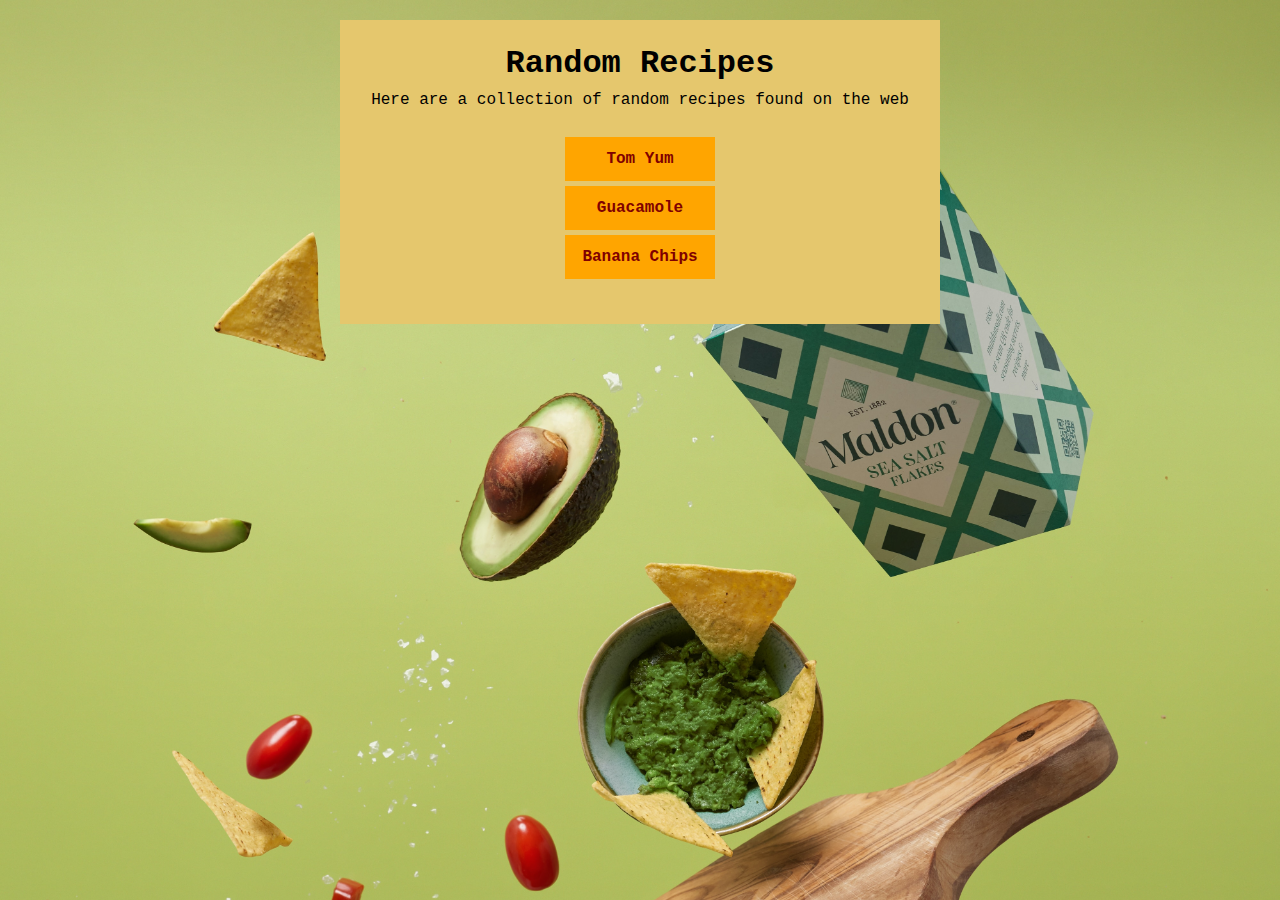
<file: index.html>
<!DOCTYPE html>
<html lang="en">

<head>
  <meta charset="utf-8">
  <title>Recipes</title>
  <link rel="stylesheet" href="styles.css">
  <link rel="stylesheet" href="indexstyles.css">
  <style>
    html {
      background-image: url(./recipes/images/home-img.jpeg);
      background-size: cover;
    }
  </style>
</head>

<body>
  <h1>Random Recipes</h1>
  <p>Here are a collection of random recipes found on the web</p>
  <ul class="links">
    <a href="./recipes/tom-yum.html">Tom Yum</a>
    <a href="./recipes/guac.html">Guacamole</a>
    <a href="./recipes/b-chips.html">Banana Chips</a>
  </ul>
</body>

</html>
</file>
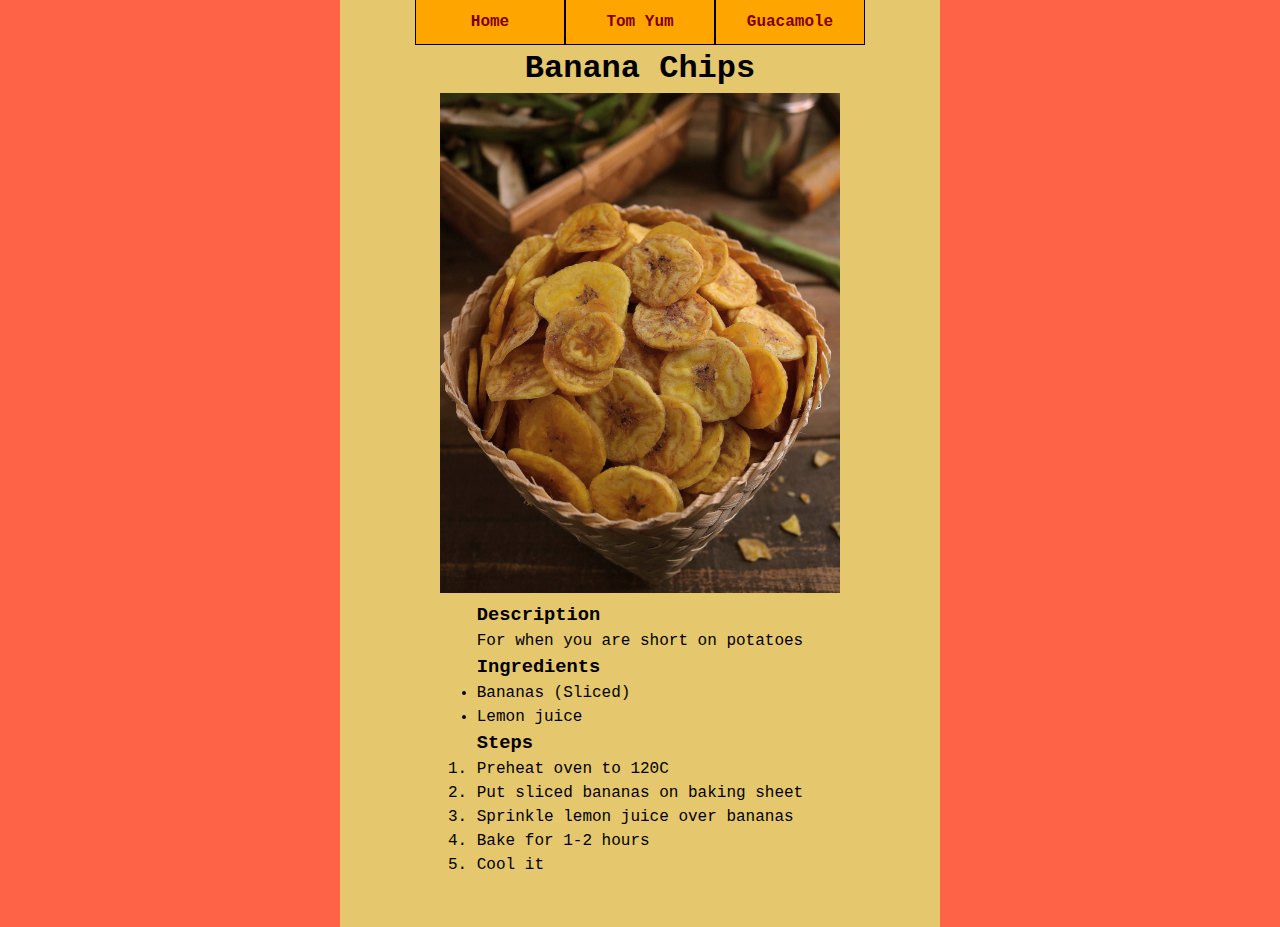
<file: recipes/b-chips.html>
<!DOCTYPE html>
<html lang="en">

<head>
  <meta charset="UTF-8">
  <meta name="viewport" content="width=device-width, initial-scale=1.0">
  <title>Banana Chips</title>
  <link rel="stylesheet" href="../styles.css">
  <link rel="stylesheet" href="./recipestyles.css">
</head>
<header>
  <ul class="links">
    <a href="../index.html">Home</a>
    <a href="./tom-yum.html">Tom Yum</a>
    <a href="./guac.html">Guacamole</a>
  </ul>
</header>

<body>
  <h1>Banana Chips</h1>
  <img src="images/bananachips.jpg" alt="Banana Chips>" width="400">
  <div class="info">
    <h3>Description</h1>
      <p>For when you are short on potatoes</p>
      <h3>Ingredients</h3>
      <ul class="list">
        <li>Bananas (Sliced)</li>
        <li>Lemon juice</li>
      </ul>
      <h3>Steps</h3>
      <ol class="list">
        <li>Preheat oven to 120C</li>
        <li>Put sliced bananas on baking sheet</li>
        <li>Sprinkle lemon juice over bananas</li>
        <li>Bake for 1-2 hours</li>
        <li>Cool it</li>
      </ol>
  </div>
</body>

</html>
</file>
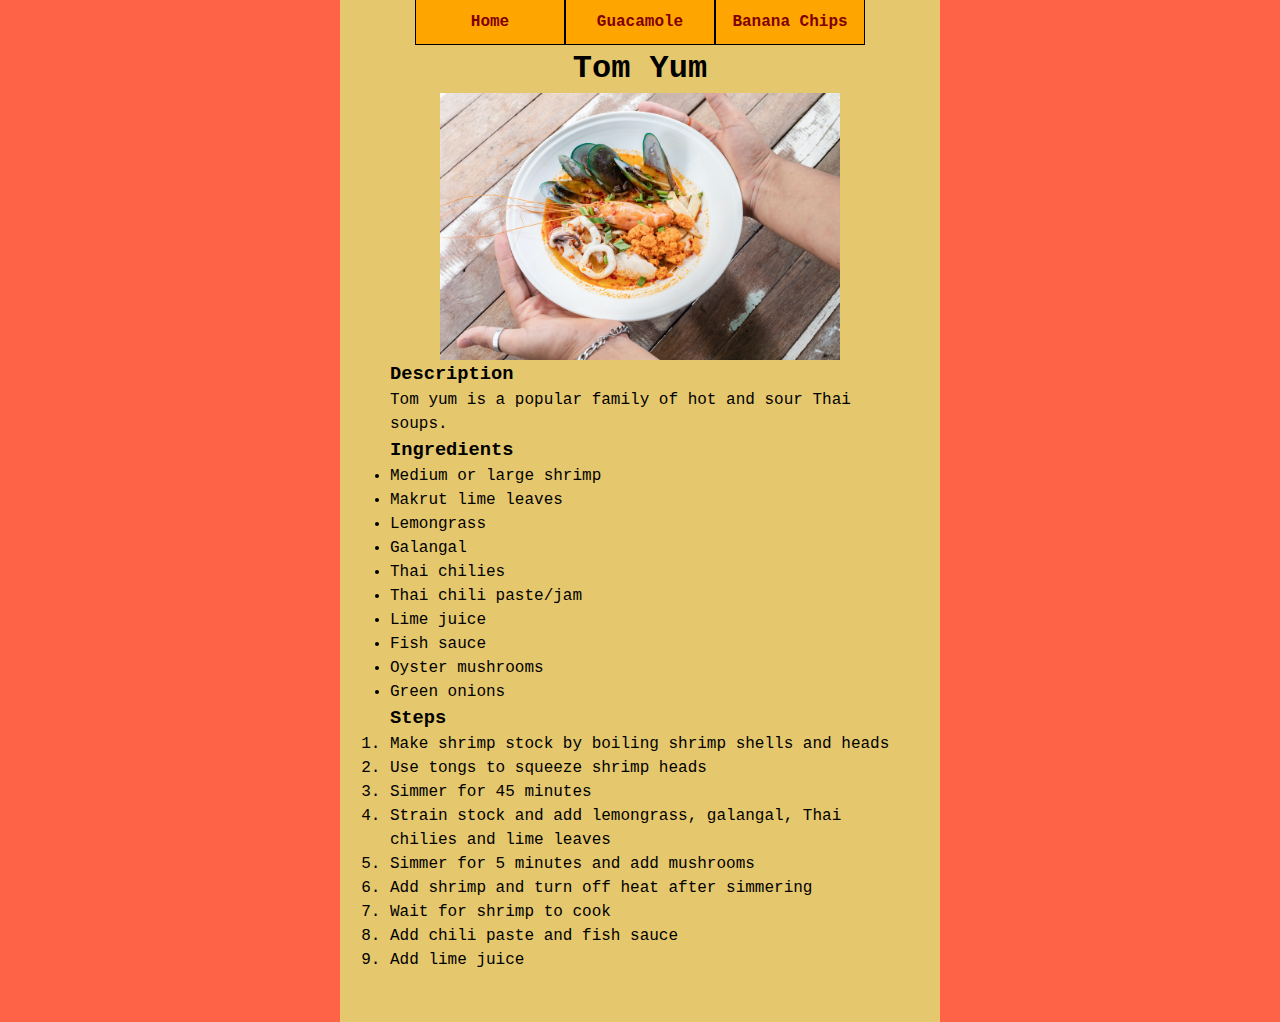
<file: recipes/tom-yum.html>
<!DOCTYPE=html>
  <html lang="en">

  <head>
    <meta charset="utf-8">
    <title>Tom Yum Recipe</title>
    <link rel="stylesheet" href="../styles.css">
    <link rel="stylesheet" href="./recipestyles.css">
  </head>

  <body>
    <div class="header">
      <ul class="links">
        <a href="../index.html">Home</a>
        <a href="./guac.html">Guacamole</a>
        <a href="./b-chips.html">Banana Chips</a>
      </ul>
    </div>
    <h1>Tom Yum</h1>
    <img src="images/tom-yum.jpg" alt="Tom Yum" width="400">
    <div class="info">
      <h3>Description</h3>
      <p>Tom yum is a popular family of hot and sour Thai soups.</p>
      <h3>Ingredients</h3>
      <ul class="list">
        <li>Medium or large shrimp</li>
        <li>Makrut lime leaves</li>
        <li>Lemongrass</li>
        <li>Galangal</li>
        <li>Thai chilies</li>
        <li>Thai chili paste/jam</li>
        <li>Lime juice</li>
        <li>Fish sauce</li>
        <li>Oyster mushrooms</li>
        <li>Green onions</li>
      </ul>
      <h3>Steps</h3>
      <ol class="list">
        <li>Make shrimp stock by boiling shrimp shells and heads</li>
        <li>Use tongs to squeeze shrimp heads</li>
        <li>Simmer for 45 minutes</li>
        <li>Strain stock and add lemongrass, galangal, Thai chilies and lime leaves</li>
        <li>Simmer for 5 minutes and add mushrooms</li>
        <li>Add shrimp and turn off heat after simmering</li>
        <li>Wait for shrimp to cook</li>
        <li>Add chili paste and fish sauce</li>
        <li>Add lime juice</li>
      </ol>
    </div>
  </body>

  </html>
</file>
<file: styles.css>
*{
  /* border: 1px solid black; */
  line-height: 1.5;
  box-sizing: border-box;
  margin: 0;
  padding: 0;
}

html {
  display: block;
  font-family: 'Courier New', Courier, monospace;
}

body {
  text-align: center;
  width: 600px;
  margin: 20px auto;
  background-color: #e5c76d;
}

.info {
  text-align: left;
  display: inline-block;
}

ul a {
  text-decoration: none;
  font-weight: bold;
  color: maroon;
  padding: 10px;
  width: 150px;
  margin: auto;
  background-color: #ffa500;
}

ul a:hover {
  background-color: #ffc04c;
}
</file>
<file: indexstyles.css>
html {
  background-image: url(./recipes/images/home-img.jpeg);
  background-size: cover;
  margin: auto;
}

body {
  padding: 20px;
}

.links {
  display: block;
  padding: 10px;
  margin: 10px auto;
}

ul a {
  display: block;
  margin: 5px auto;
}
</file>
<file: recipes/recipestyles.css>
ul a {
  margin: 0;
  display: inline;
  border: 1px solid black;
  border-top: none;
}

html {
  background-color: tomato;
  vertical-align: top;
}

.header {
  display: block;
  margin: auto;
  margin-left: -50px;
  padding: 0;
  width: 600px;
}

body {
  vertical-align: top;
  padding: 50px;
  padding-top: 0;
  margin: auto;
}

.links {
  display: inline-flex;
}
</file>
